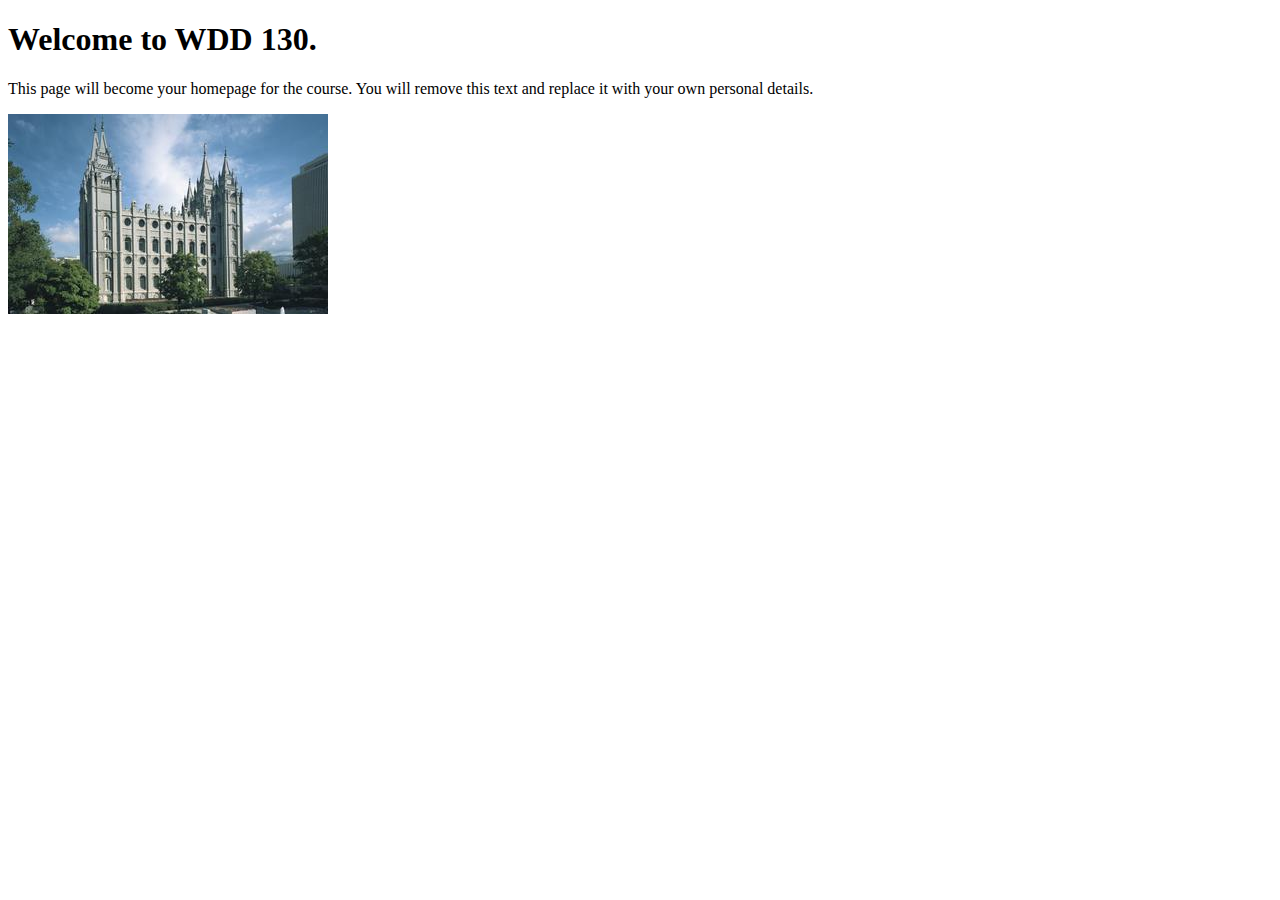
<file: index.html>
<!DOCTYPE html>
<html lang="en">
<head>
    <meta charset="UTF-8">
    <meta name="viewport" content="width=device-width, initial-scale=1.0">
    <title>WDD 130 | Personal Homepage</title>
</head>
<body>
    <h1>Welcome to WDD 130.</h1>
    <p>This page will become your homepage for the course. You will remove this text and replace it with your own personal details.</p>

    <img src="images/salt-lake-temple.jpg" alt="The Salt Lake Temple.">
</body>
</html>
</file>
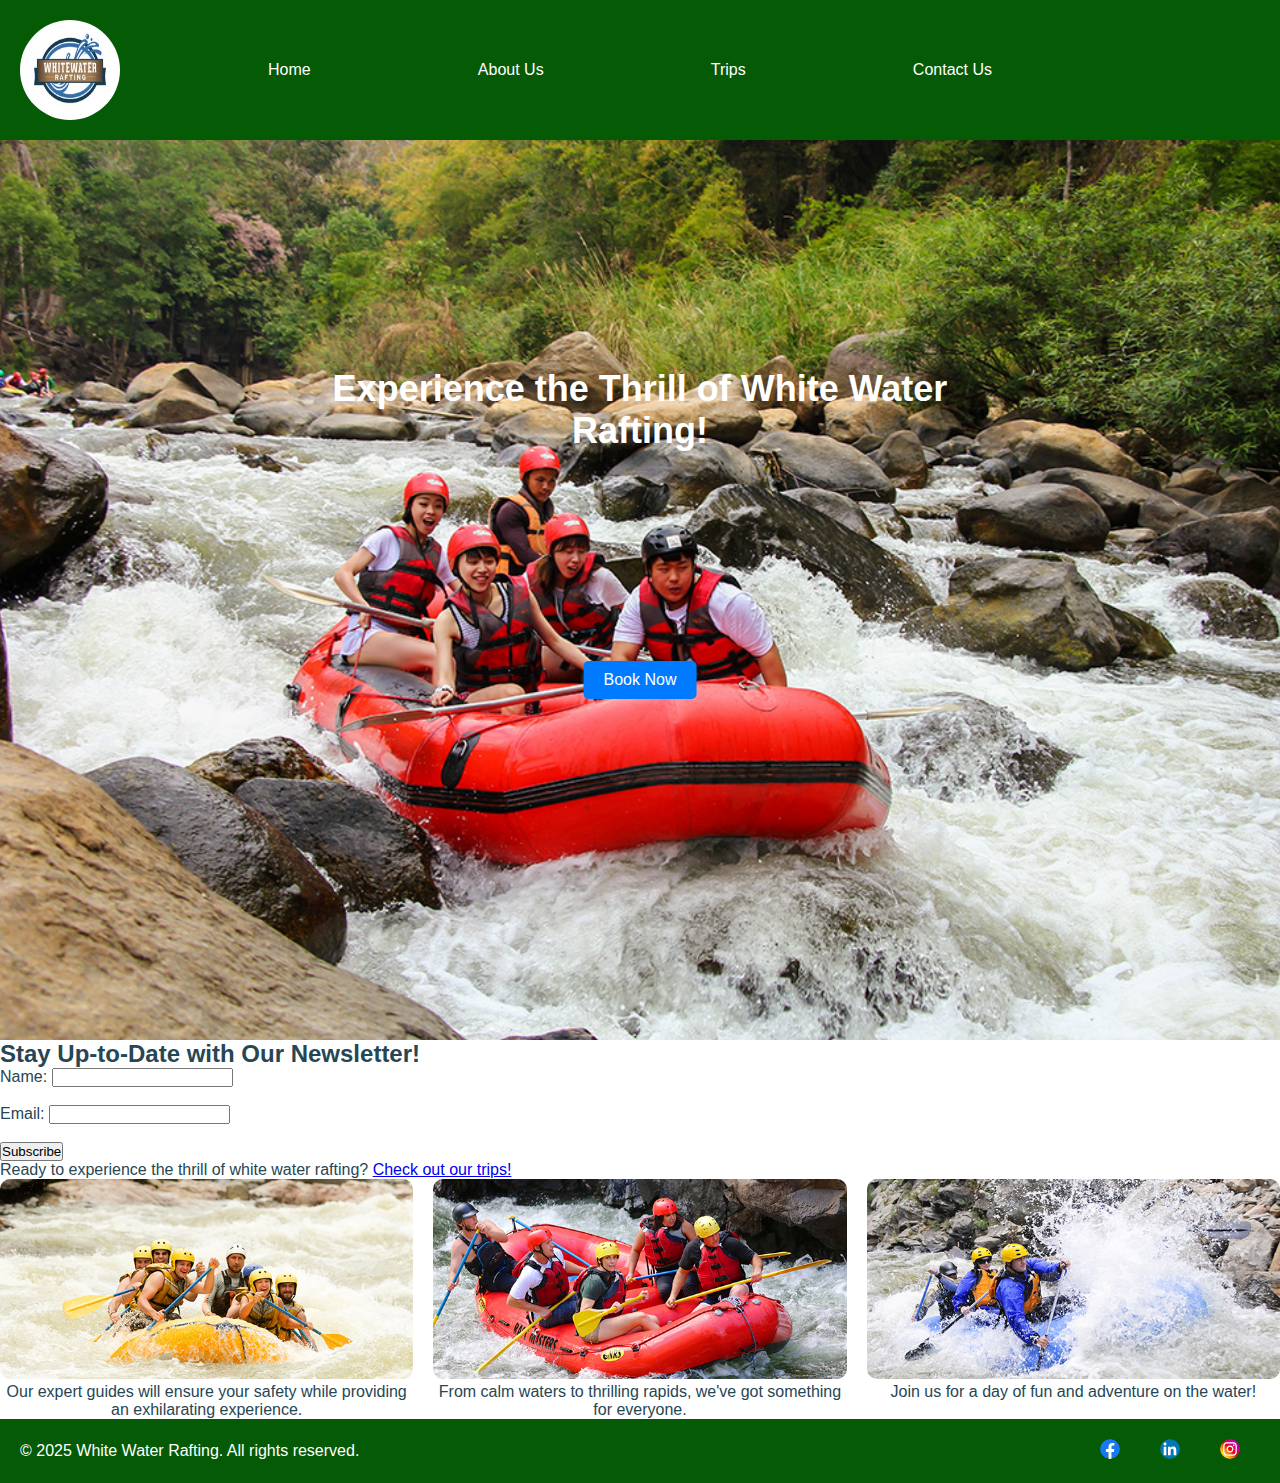
<file: wwr/index.html>
<!DOCTYPE html>
<html lang="en-US">
<head>
  <meta charset="UTF-8">
  <meta name="viewport" content="width=device-width, initial-scale=1.0">
  <title>White Water Rafting Company</title>
  <meta name="description" content="Experience the thrill of white water rafting with us!">
  <meta name="author" content="Donald Tubi Mwana">
  <link rel="stylesheet" href="styles/rafting.css">
</head>
<body>
  <header>
    <img src="images/z-wwr-blue.jpg" alt="White Water Rafting Logo">
    <nav>
      <ul>
        <li><a href="index.html">Home</a></li>
        <li><a href="about.html">About Us</a></li>
        <li><a href="trips.html">Trips</a></li>
        <li><a href="contact.html">Contact Us</a></li>
      </ul>
    </nav>
  </header>
  <main>
    <div class="hero">
      <img src="images/rafting36_1024.jpg" alt="White Water Rafting Hero Image">
      <h1>Experience the Thrill of White Water Rafting!</h1>
      <a href="trips.html" class="book-now-button">Book Now</a>
    </div>
    <section class="newsletter-signup">
      <h2>Stay Up-to-Date with Our Newsletter!</h2>
      <form>
        <label for="name">Name:</label>
        <input type="text" id="name" name="name"><br><br>
        <label for="email">Email:</label>
        <input type="email" id="email" name="email"><br><br>
        <button type="submit">Subscribe</button>
      </form>
    </section>
    <section class="call-to-action">
      <p>Ready to experience the thrill of white water rafting? <a href="trips.html">Check out our trips!</a></p>
    </section>
    <section class="grid-layout">
      <div class="grid-item">
        <img src="images/rafting4_600.jpg" alt="Rafting Image 1">
        <p>Our expert guides will ensure your safety while providing an exhilarating experience.</p>
      </div>
      <div class="grid-item">
        <img src="images/rafting19_600.jpg" alt="Rafting Image 2">
        <p>From calm waters to thrilling rapids, we've got something for everyone.</p>
      </div>
      <div class="grid-item">
        <img src="images/rafting29_600.jpg" alt="Rafting Image 3">
        <p>Join us for a day of fun and adventure on the water!</p>
      </div>
    </section>
  </main>
  <footer>
    <p>&copy; 2025 White Water Rafting. All rights reserved.</p>
    <nav class="socialmedia">
      <a href="https://www.facebook.com">
        <img src="images/facebook.svg" alt="Facebook Icon">
      </a>
      <a href="https://www.linkedin.com">
        <img src="images/linkedin.svg" alt="LinkedIn Icon">
      </a>
      <a href="https://www.instagram.com">
        <img src="images/instagram.svg" alt="Instagram Icon">
      </a>
    </nav>
  </footer>
</body>
</html>
</file>
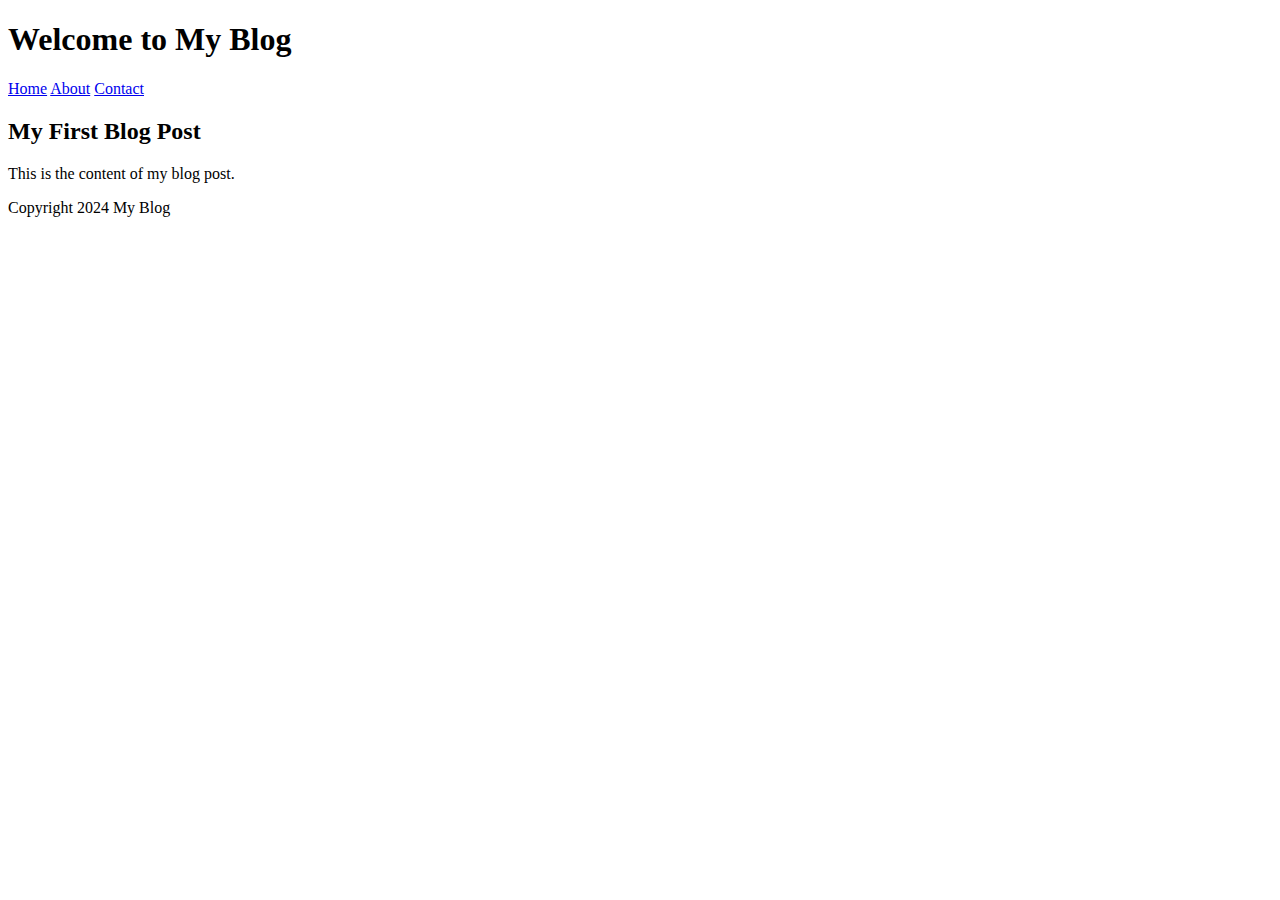
<file: week 2 assign.html>
<!DOCTYPE html>
<html>
<head>
  <title>My Blog</title>
</head>
<body>
  <header>
    <h1>Welcome to My Blog</h1>
    <nav>
      <a href="home.html">Home</a>
      <a href="about.html">About</a>
      <a href="contact.html">Contact</a>
    </nav>
  </header>
  
  <main>
    <article>
      <h2>My First Blog Post</h2>
      <p>This is the content of my blog post.</p>
    </article>
  </main>
  
  <footer>
    <p>Copyright 2024 My Blog</p>
  </footer>
</body>
</html>
</file>
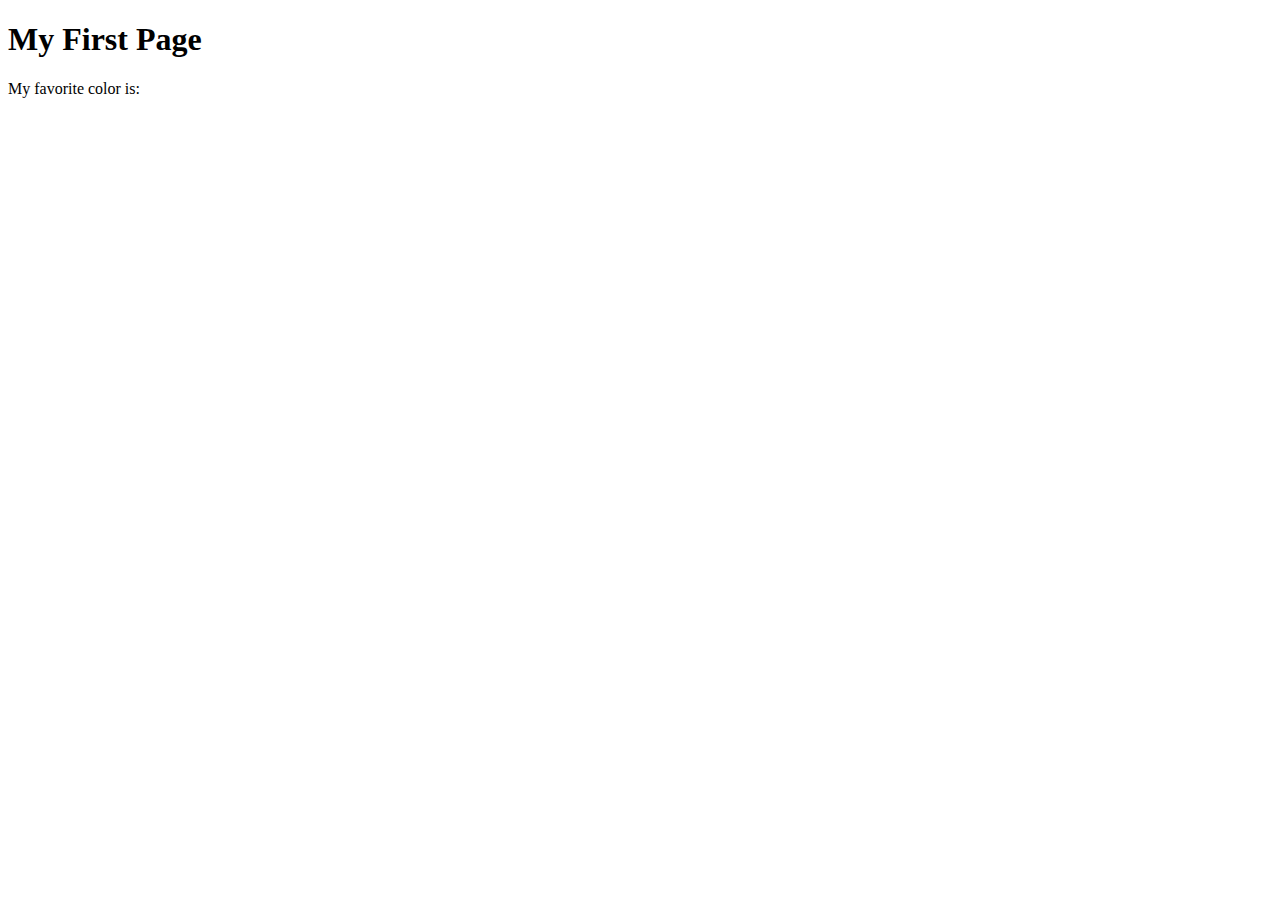
<file: week01/first-page.html>
<!DOCTYPE html>
<html lang="en">
<head>
    <meta charset="UTF-8">
    <meta name="viewport" content="width=device-width, initial-scale=1.0">
    <title>My First Page</title>
</head>
<body>
    <h1>My First Page</h1>
    <p>My favorite color is: </p>
</body>
</html>
</file>
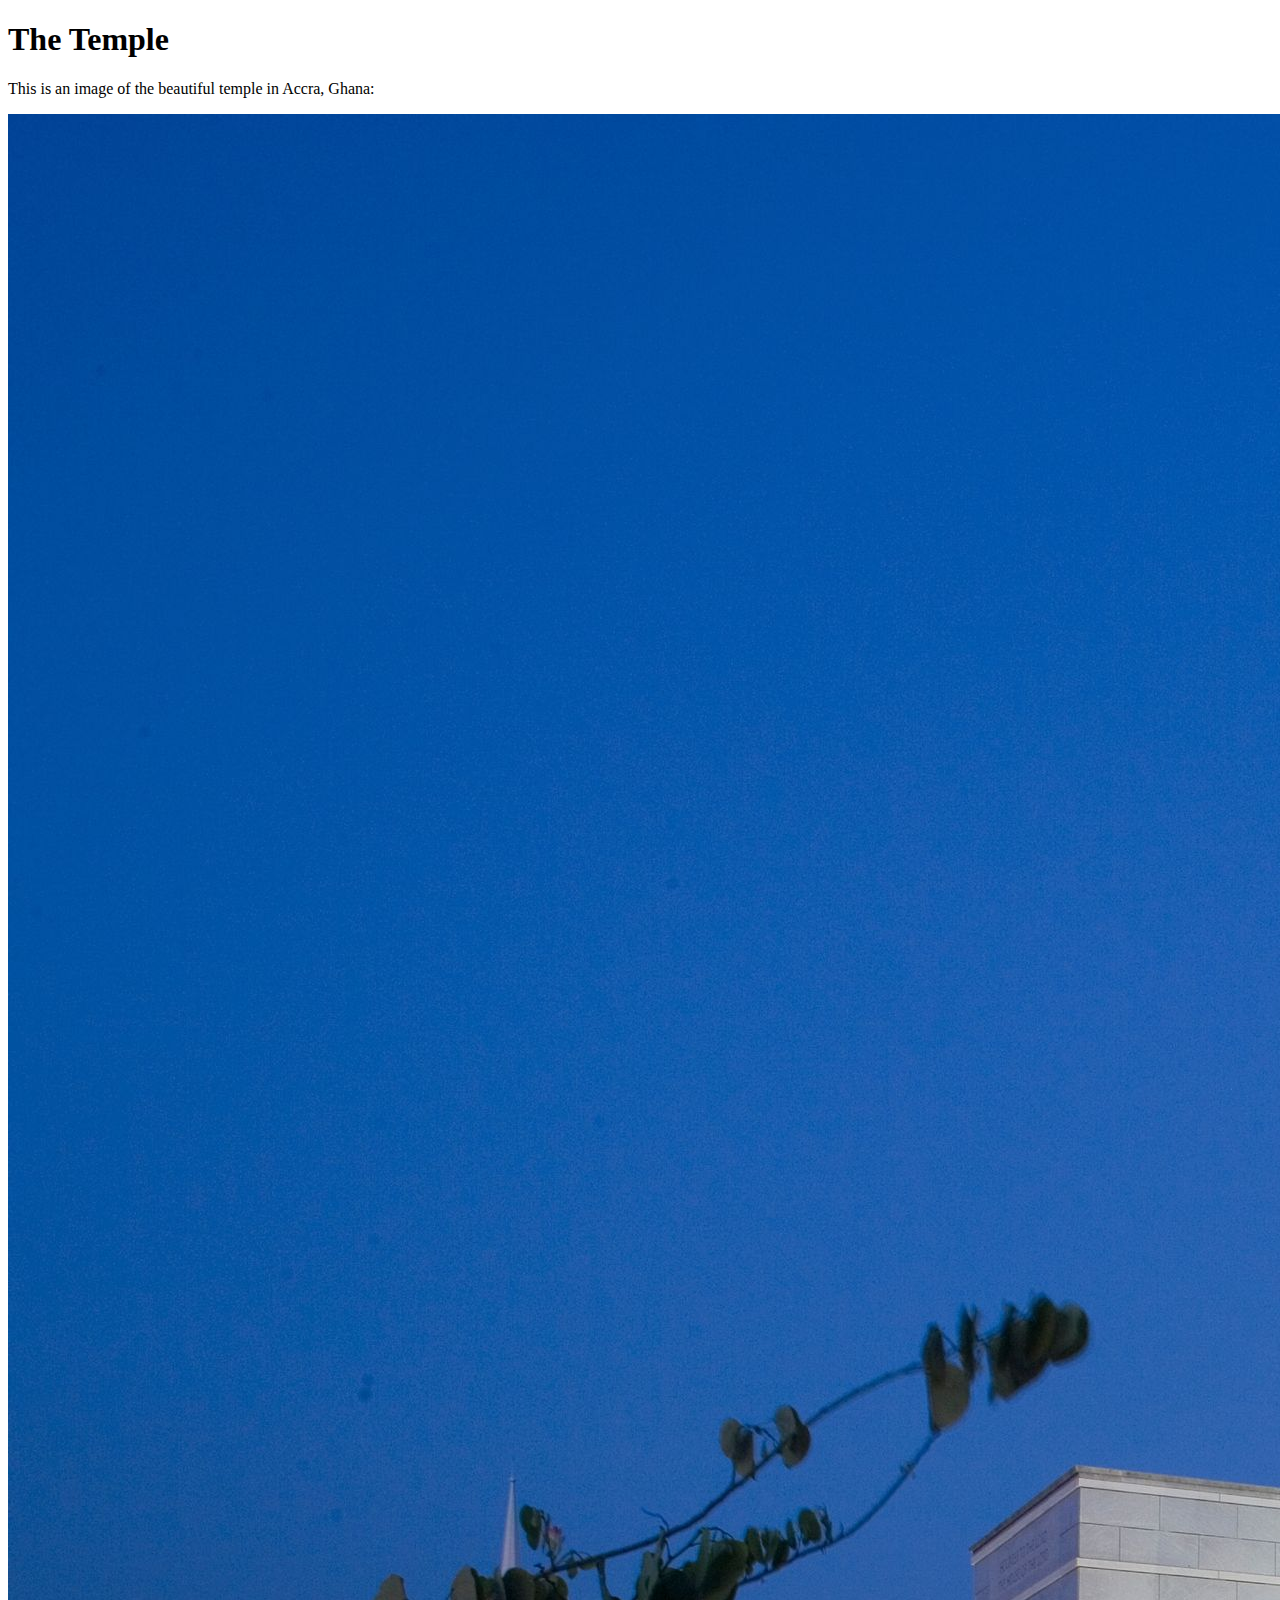
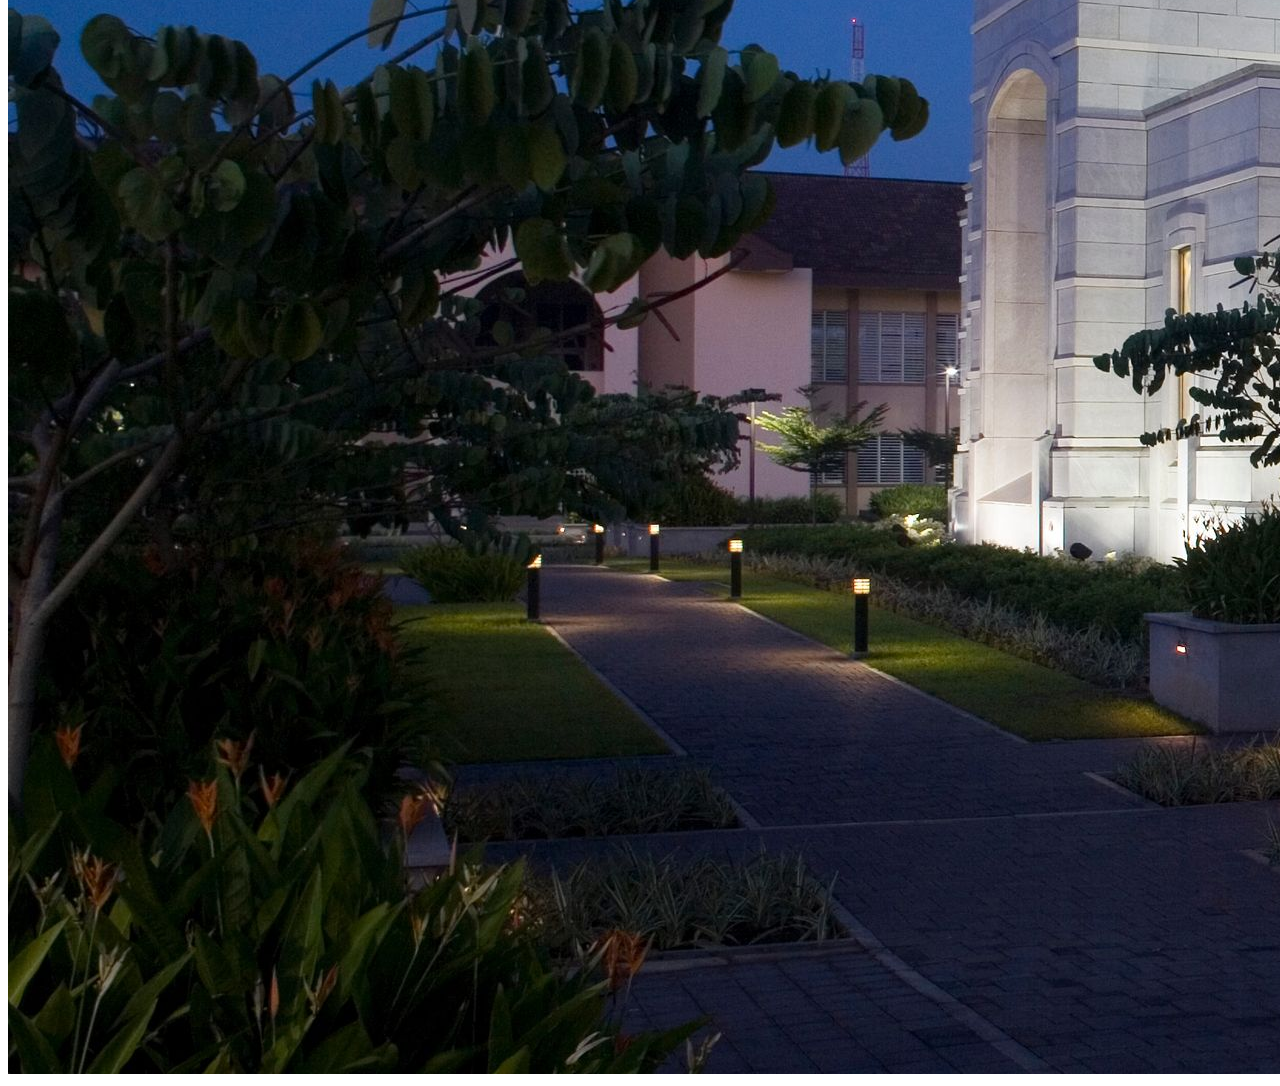
<file: week01/images.html>
<!DOCTYPE html>
<html lang="en">
<head>
    <meta charset="UTF-8">
    <meta name="viewport" content="width=device-width, initial-scale=1.0">
    <title>Temple Image</title>
</head>
<body>
    <h1>The Temple</h1>
    <p>This is an image of the beautiful temple in Accra, Ghana:</p>
    <img src="images/temple-large.jpeg" alt="The Accra Ghana Temple">
    
</body>
</html>
</file>
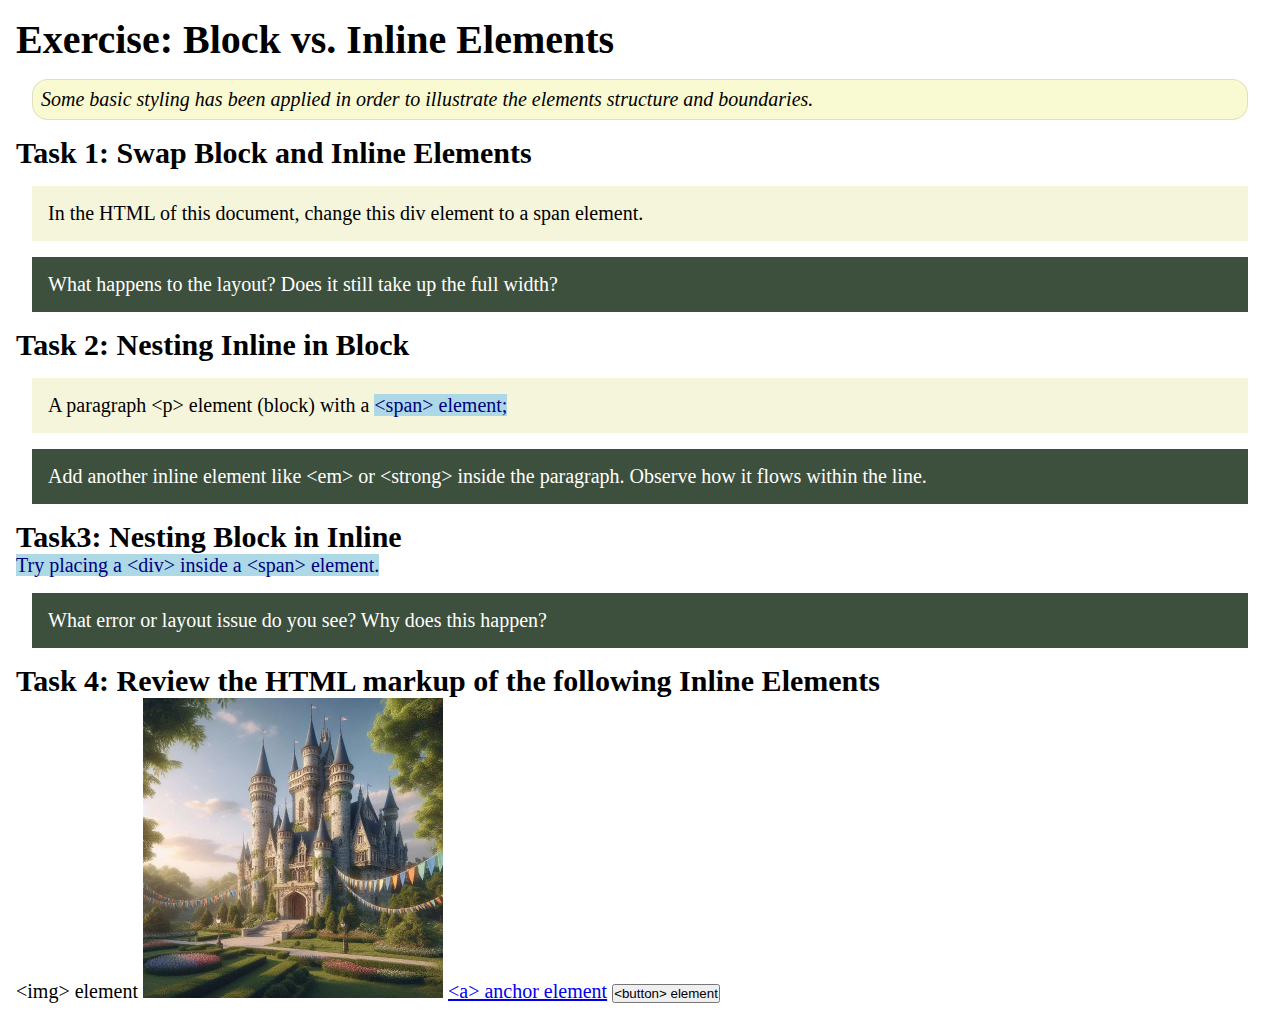
<file: week02/block-vs-inline.html>
<!DOCTYPE html>
<html lang="en">

<head>
    <meta charset="UTF-8">
    <meta name="viewport" content="width=device-width, initial-scale=1.0">
    <title>Exercise: Block vs. Inline Elements</title>
    <link rel="stylesheet" href="styles/block-vs-inline.css">
</head>

<body>
    <main>
        <h1>Exercise: Block vs. Inline Elements</h1>
        <p class="note">Some basic styling has been applied in order to illustrate the elements structure and
            boundaries.</p>

        <h2>Task 1: Swap Block and Inline Elements</h2>
        <div>In the HTML of this document, change this div element to a span element.</div>

        <p class="question">What happens to the layout? Does it still take up the full width?</p>

        <h2>Task 2: Nesting Inline in Block</h2>
        <p>A paragraph &lt;p&gt; element (block) with a <span>&lt;span&gt; element;</span></p>
        <p class="question">Add another inline element like &lt;em&gt; or &lt;strong&gt; inside the paragraph. Observe
            how it flows within the line.</p>

        <h2>Task3: Nesting Block in Inline</h2>
        <span>Try placing a &lt;div&gt; inside a &lt;span&gt; element.</span>
            <p class="question">What error or layout issue do you see? Why does this happen?</p>


            <h2>Task 4: Review the HTML markup of the following Inline Elements</h2>
        &lt;img&gt; element
        <img src="images/castle.webp" alt="placeholder image (images are inline)" width="300" height="300">
        <a href="https://churchofjesuschrist.org">&lt;a&gt; anchor element</a>
        <button type="button">&lt;button&gt; element</button>
    </main>
</body>

</html>
</file>
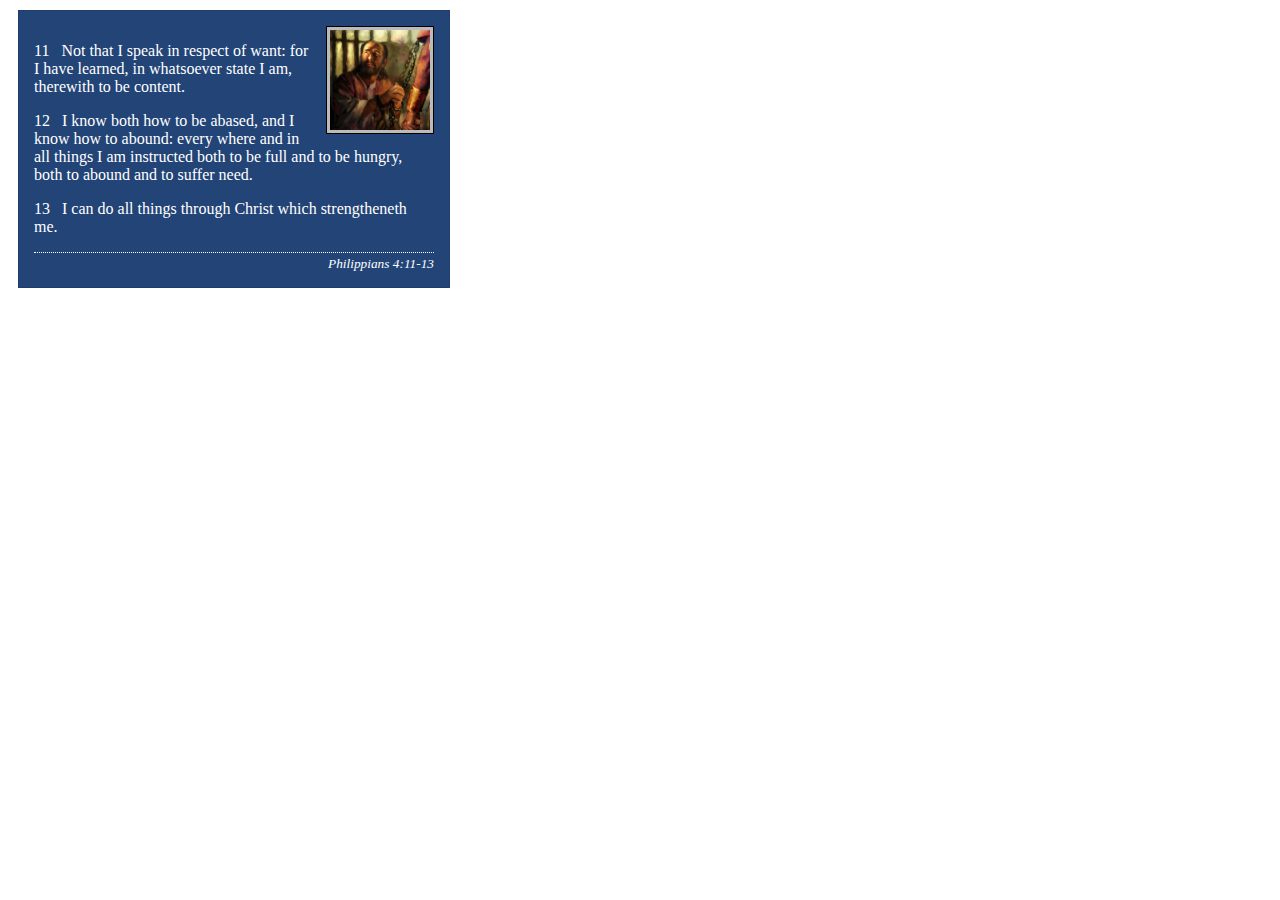
<file: week02/box-model-solution.html>
<!DOCTYPE html>
<html lang="en">
<head>
    <meta charset="UTF-8">
    <meta name="viewport" content="width=device-width, initial-scale=1.0">
    <title>Box Model Activity</title>
    <link rel="stylesheet" href="styles/box-model-solution.css">
</head>
<body>
    <main>
        <div class="callout">
            <img src="images/apostle-paul-imprisoned.webp" alt="Paul the Apostle - Imprisoned in Rome" width="200" height="200">
            <blockquote>
                <p>11 &nbsp; Not that I speak in respect of want: for I have learned, in whatsoever state I am, therewith to be content.</p>
                <p>12 &nbsp; I know both how to be abased, and I know how to abound: every where and in all things I am instructed both to be full and to be hungry, both to abound and to suffer need.</p>
                <p>13 &nbsp; I can do all things through Christ which strengtheneth me.</p>
            </blockquote>
            <cite>Philippians 4:11-13</cite>
        </div>
    </main>
</body>
</html>
</file>
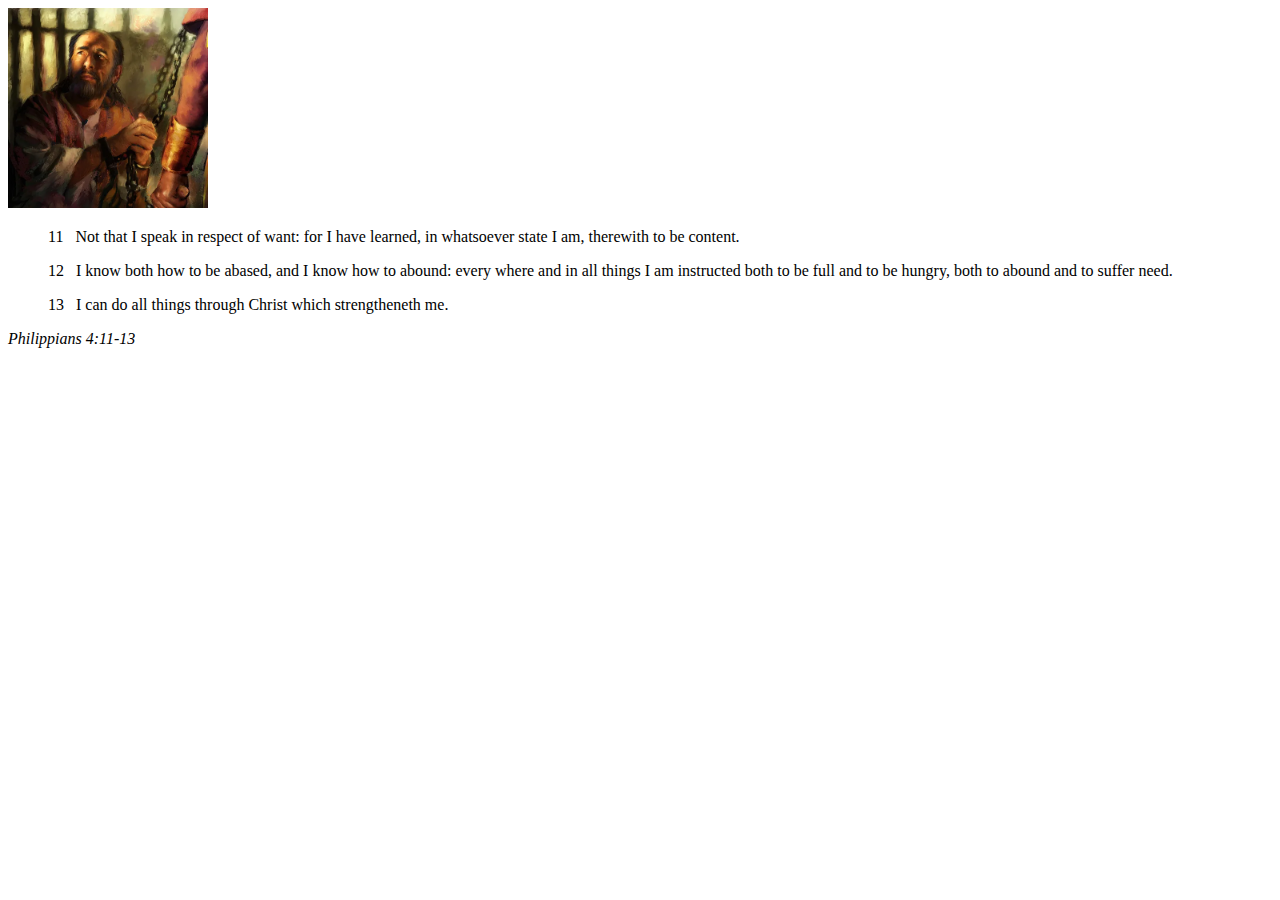
<file: week02/box-model.html>
<!DOCTYPE html>
<html lang="en">
<head>
    <meta charset="UTF-8">
    <meta name="viewport" content="width=device-width, initial-scale=1.0">
    <title>Box Model Activity</title>
</head>
<body>
    <main>
        <div class="callout">
            <img src="images/apostle-paul-imprisoned.webp" alt="Paul the Apostle - Imprisoned in Rome" width="200" height="200">
            <blockquote>
                <p>11 &nbsp; Not that I speak in respect of want: for I have learned, in whatsoever state I am, therewith to be content.</p>
                <p>12 &nbsp; I know both how to be abased, and I know how to abound: every where and in all things I am instructed both to be full and to be hungry, both to abound and to suffer need.</p>
                <p>13 &nbsp; I can do all things through Christ which strengtheneth me.</p>
            </blockquote>
            <cite>Philippians 4:11-13</cite>
        </div>
    </main>
</body>
</html>
</file>
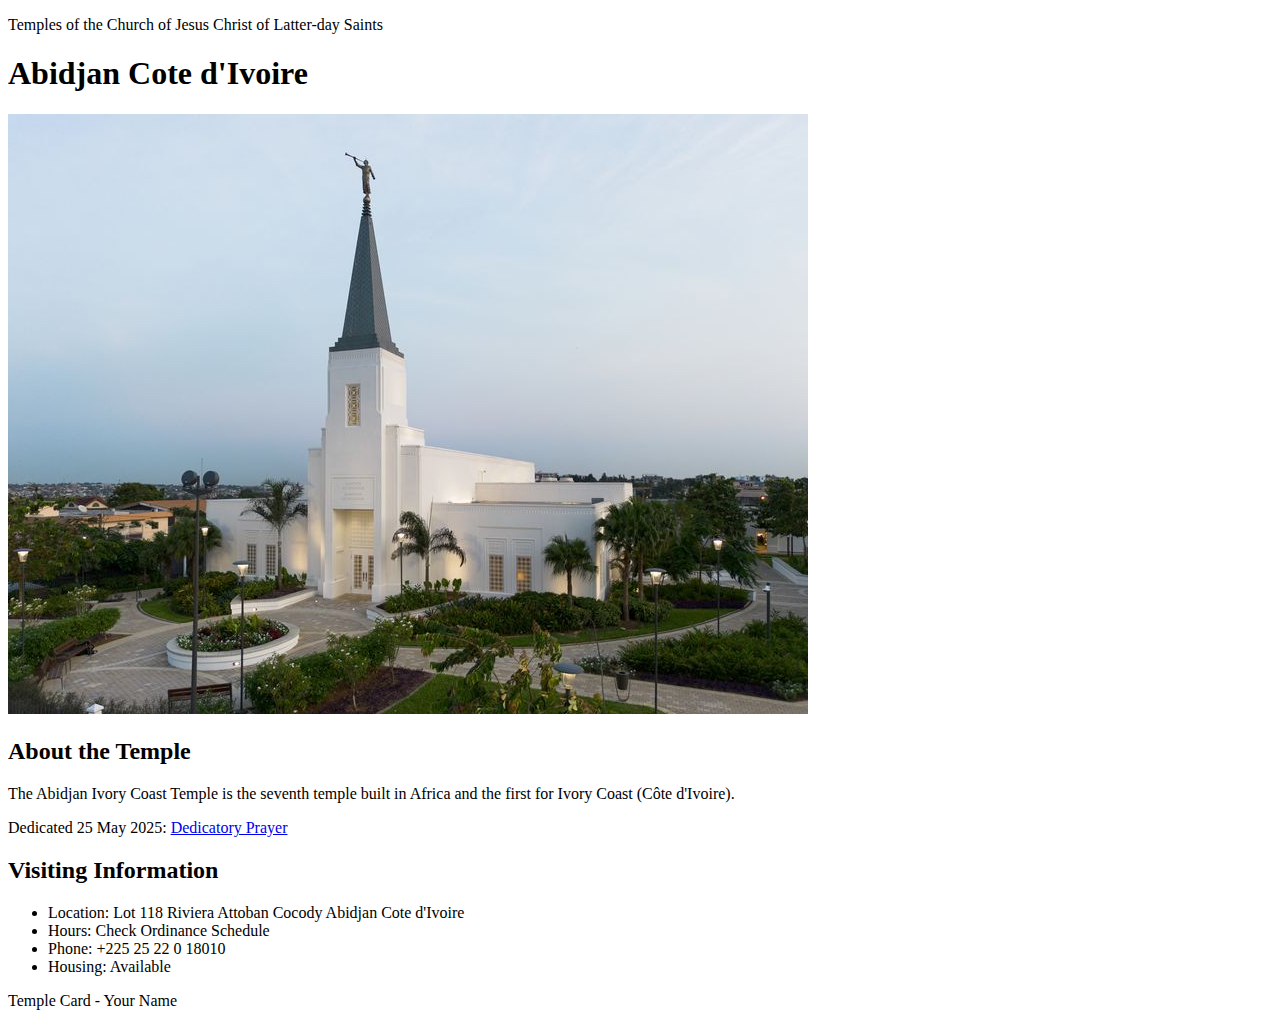
<file: week02/temple.html>
<!DOCTYPE html>
<html lang="en">

<head>
    <meta charset="UTF-8">
    <meta name="viewport" content="width=device-width, initial-scale=1.0">
    <title>Temple Card - Abidjan Cote d'Ivoire</title>
</head>

<body>
    <header>
        <p>Temples of the Church of Jesus Christ of Latter-day Saints</p>
    </header>
    <main>
        <h1>Abidjan Cote d'Ivoire</h1>
        <picture>
            <img src="images/abidjan-ivory-coast.jpeg" alt="Abidjan Cote d'Ivoire Temple">
        </picture>
        <section>
            <h2>About the Temple</h2>
            <p>The Abidjan Ivory Coast Temple is the seventh temple built in Africa and the first for Ivory Coast (Côte
                d'Ivoire).</p>
            <p>Dedicated 25 May 2025: <a
                    href="https://www.churchofjesuschrist.org/temples/dedicatory-prayer/abidjan-ivory-coast-temple/2025-05-25?lang=eng"
                    target="_blank" rel="noopener noreferrer">Dedicatory Prayer</a></p>
        </section>
        <section>
            <h2>Visiting Information</h2>
            <ul>
                <li>Location: Lot 118 Riviera Attoban Cocody Abidjan Cote d'Ivoire</li>
                <li>Hours: Check Ordinance Schedule</li>
                <li>Phone: +225 25 22 0 18010</li>
                <li>Housing: Available</li>
            </ul>
        </section>
    </main>
    <footer>
        <p>Temple Card - Your Name</p>
    </footer>
</body>

</html>
</file>
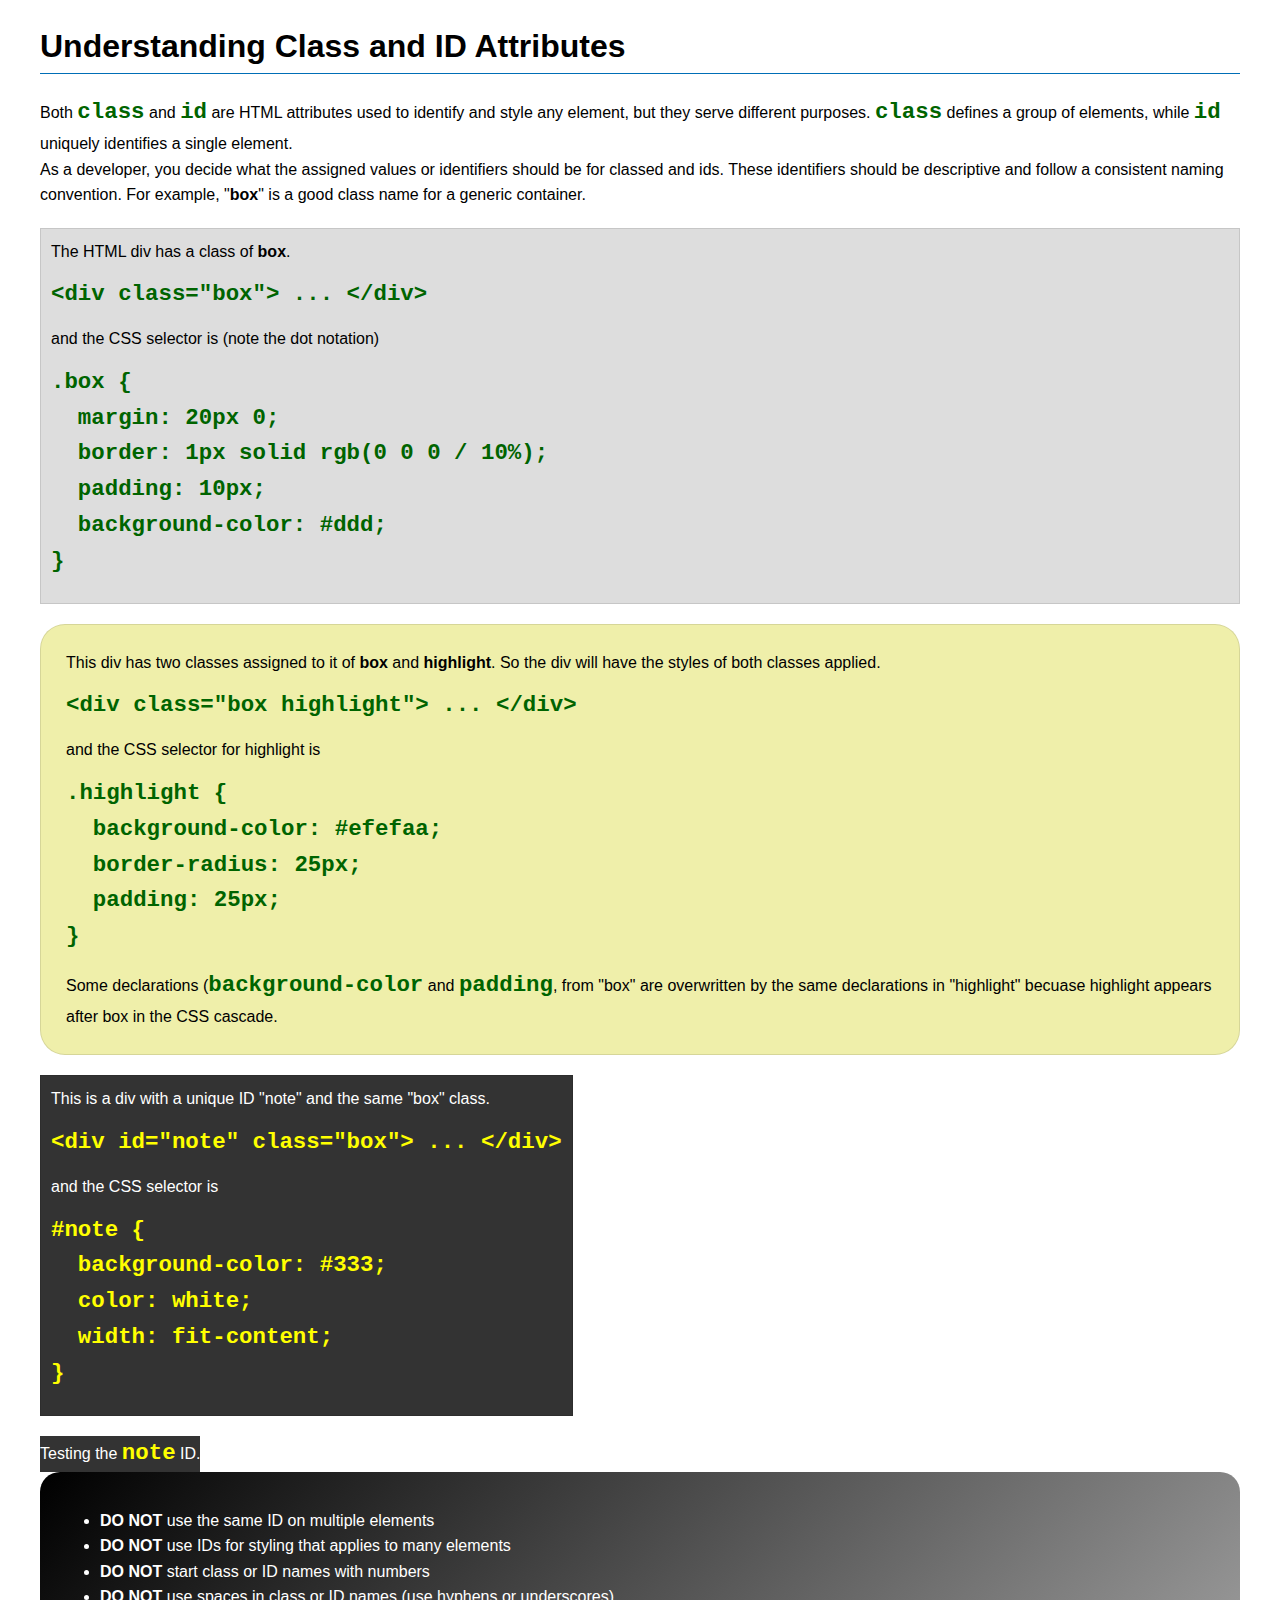
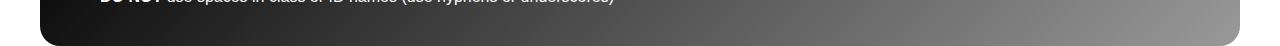
<file: week03/class-and-id.html>
<!DOCTYPE html>
<html lang="en">

<head>
    <meta charset="UTF-8">
    <meta name="viewport" content="width=device-width, initial-scale=1.0">
    <title>Class vs ID Attributes</title>
    <link rel="stylesheet" href="styles/class-and-id.css">
</head>

<body>
    <h1>Understanding Class and ID Attributes</h1>
    <p>Both <code>class</code> and <code>id</code> are HTML attributes used to identify and style any element, but they
        serve different purposes. <code>class</code> defines a group of elements, while <code>id</code> uniquely
        identifies a single element.</p>
    <p>As a developer, you decide what the assigned values or identifiers should be for classed and ids. These
        identifiers should be
        descriptive and follow a consistent naming convention. For example, "<strong>box</strong>" is a good class name
        for a generic container.</p>
    <div class="box">
        <p>The HTML div has a class of <strong>box</strong>.</p>
        <pre><code class="html">&lt;div class="box"&gt; ... &lt;/div&gt;</code></pre>
        and the CSS selector is (note the dot notation)
        <pre><code class="css">.box {
  margin: 20px 0;
  border: 1px solid rgb(0 0 0 / 10%);
  padding: 10px;
  background-color: #ddd; 
}</code></pre>
    </div>

    <div class="box highlight">
        <p>This div has two classes assigned to it of <strong>box</strong> and <strong>highlight</strong>. So the div
            will have the styles of both classes applied.</p>
        <pre><code class="html">&lt;div class="box highlight"&gt; ... &lt;/div&gt;</code></pre>
        and the CSS selector for highlight is
        <pre><code class="css">.highlight {
  background-color: #efefaa;
  border-radius: 25px;
  padding: 25px;
}</code></pre>
<p>Some declarations (<code>background-color</code> and <code>padding</code>, from "box" are overwritten by the same declarations in "highlight" becuase highlight appears after box in the CSS cascade.</p>
    </div>

    <div id="note" class="box">
        <p>This is a div with a unique ID "note" and the same "box" class.</p>
        <pre><code class="html">&lt;div id="note" class="box"&gt; ... &lt;/div&gt;</code></pre>
        and the CSS selector is
        <pre><code class="css">#note {
  background-color: #333;
  color: white;
  width: fit-content;
}</code></pre>
    </div>

    <div id="note">
        <p>Testing the <code>note</code> ID.</p>
    </div>

    <section id="best-practice">
        <ul>
            <li><strong>DO NOT</strong> use the same ID on multiple elements</li>
            <li><strong>DO NOT</strong> use IDs for styling that applies to many elements</li>
            <li><strong>DO NOT</strong> start class or ID names with numbers</li>
            <li><strong>DO NOT</strong> use spaces in class or ID names (use hyphens or underscores)</li>
        </ul>
    </section>




</body>

</html>
</file>
<file: wwr/styles/rafting.css>
:root {
    --primary-color: #055a05;
    --secondary-color: #f4a261;
    --accent1-color: #264653;
    --accent2-color: #e9c46a;
    --heading-font: "Times New Roman", "Georgia", serif;
    --body-font: Arial, Helvetica, sans-serif;
}

* {
    margin: 0;
    padding: 0;
    box-sizing: border-box;
}

body {
    font-family: var(--body-font);
    color: var(--accent1-color);
}

header {
    display: grid;
    grid-template-columns: 1fr 3fr 1fr;
    align-items: center;
    padding: 20px;
    background-color: var(--primary-color);
    color: #fff;
}

header img {
    width: 100px;
    height: 100px;
    border-radius: 50%;
}

.company-info-header {
    text-align: center;
    color: #fff;
}

.company-info-header p {
    margin-bottom: 10px;
}

nav ul {
    list-style: none;
    display: flex;
    justify-content: space-between;
}

nav a {
    color: #fff;
    text-decoration: none;
    margin-right: 20px;
}

.contact-info {
    display: flex;
    padding: 40px;
}

.contact-info iframe {
    width: 40%;
    height: 300px;
    border: none;
    margin-right: 20px;
}

.contact-details {
    width: 60%;
}

.employee-profiles-container {
    display: flex;
    justify-content: space-around;
}

.employee-profiles-container figure {
    margin: 20px;
    text-align: center;
}

.employee-profiles-container img {
    width: 100px;
    height: 100px;
    border-radius: 50%;
}

footer {
    background-color: var(--primary-color);
    color: #fff;
    padding: 20px;
    text-align: left;
    display: flex;
    justify-content: space-between;
    align-items: center;
}

.socialmedia {
    display: flex;
    justify-content: flex-end;
    margin-left: auto;
}

.socialmedia a {
    margin-left: 20px;
}

.socialmedia img {
    width: 20px;
    height: 20px;
    border-radius: 50%;
}

iframe {
    border: none;
}.grid-layout {
  display: grid;
  grid-template-columns: repeat(3, 1fr);
  gap: 20px;
}

.grid-item {
  text-align: center;
}

.grid-item img {
  width: 100%;
  height: 200px;
  object-fit: cover;
  border-radius: 10px;
}

.trip-descriptions {
  display: grid;
  grid-template-columns: repeat(3, 1fr);
  gap: 20px;
}

.trip {
  text-align: center;
}

.trip img {
  width: 100%;
  height: 200px;
  object-fit: cover;
  border-radius: 10px;
}

body {
  margin: 0;
  padding: 0;
}

.hero {
  position: relative;
  text-align: center;
  width: 100vw;
  height: 100vh;
  margin: 0;
  padding: 0;
}

.hero img {
  width: 100%;
  height: 100%;
  object-fit: cover;
  margin: 0;
  padding: 0;
}

.hero h1 {
  position: absolute;
  top: 30%;
  left: 50%;
  transform: translate(-50%, -50%);
  color: #fff;
  font-size: 36px;
}

.book-now-button {
  position: absolute;
  top: 60%;
  left: 50%;
  transform: translate(-50%, -50%);
  background-color: #007bff;
  color: #fff;
  padding: 10px 20px;
  border: none;
  border-radius: 5px;
  cursor: pointer;
  text-decoration: none;
}

.book-now-button:hover {
  background-color: #0056b3;
}

.grid-layout {
  display: grid;
  grid-template-columns: repeat(3, 1fr);
  gap: 20px;
}

.grid-item {
  text-align: center;
}

.grid-item img {
  width: 100%;
  height: 200px;
  object-fit: cover;
  border-radius: 10px;
}

.trip-descriptions {
  display: grid;
  grid-template-columns: repeat(3, 1fr);
  gap: 20px;
}

.trip {
  text-align: center;
}

.trip img {
  width: 100%;
  height: 200px;
  object-fit: cover;
  border-radius: 10px;
}
</file>
<file: week02/styles/block-vs-inline.css>
* {
    margin: 0;
    padding: 0;
}

body {
    font-size: 20px;
    margin: 1rem;
}

p,
div {
    background-color: beige;
    margin: 1rem;
    padding: 1rem;
}

span {
    color: navy;
    background-color: lightblue;
}

code {
    margin: 0;
    padding: 0;
    color: green;
    font-size: 1.2rem;
}

.note {
    font-style: italic;
    background-color: lightgoldenrodyellow;
    border-radius: 1rem;
    border: 1px solid rgb(0 0 0 / 10%);
    margin: 1rem;
    padding: .5rem;
}

.question {
    background-color: #3d503d;
    color: #fff;
}
</file>
<file: week02/styles/box-model-solution.css>
.callout {
    max-width: 400px;
    margin: 10px;
    border: 1px solid rgba(0, 0, 0, .1);
    padding: 15px;
    background-color: #247;
    color: #fff;
}

.callout img {
    float: right;
    margin: 0 0 10px 15px;
    border: 1px solid #000;
    padding: 3px;
    background-color: #bbb;
    width: 100px;
    height: auto;

}

blockquote {
    margin: 0;
}

cite {
    display: block;
    border-top: 1px dotted #fff;
    padding-top: 3px;
    text-align: right;
    font-size: smaller;
}
</file>
<file: week03/styles/class-and-id.css>
body {
    font-family: Arial, sans-serif;
    line-height: 1.6;
    margin: 0;
    padding: 0 40px;
}

h1 {
    border-bottom: 1px solid rgb(0 110 182);
    padding-bottom: 0;
}



p {
    margin: 0;
}

code {
    color: darkgreen;
    font-weight: 700;
    font-size: 1.4rem;
}

/* Class examples - can be reused */

.box {
    margin: 20px 0;
    border: 1px solid rgb(0 0 0 / 10%);
    padding: 10px;
    background-color: #ddd; /* this is shorthand for #dddddd */
}

.highlight {
    background-color: #efefaa;
    border-radius: 25px;
    padding: 25px;
}

/* ID examples - should be unique */

#note {
    background-color: #333;
    color: white;
    width: fit-content;
}

#note code {
    color: yellow;
}

#best-practice {
    background: linear-gradient(135deg, #000 0%, #999 100%);
    color: white;
    border-radius: 20px;
    padding: 20px
}
</file>
